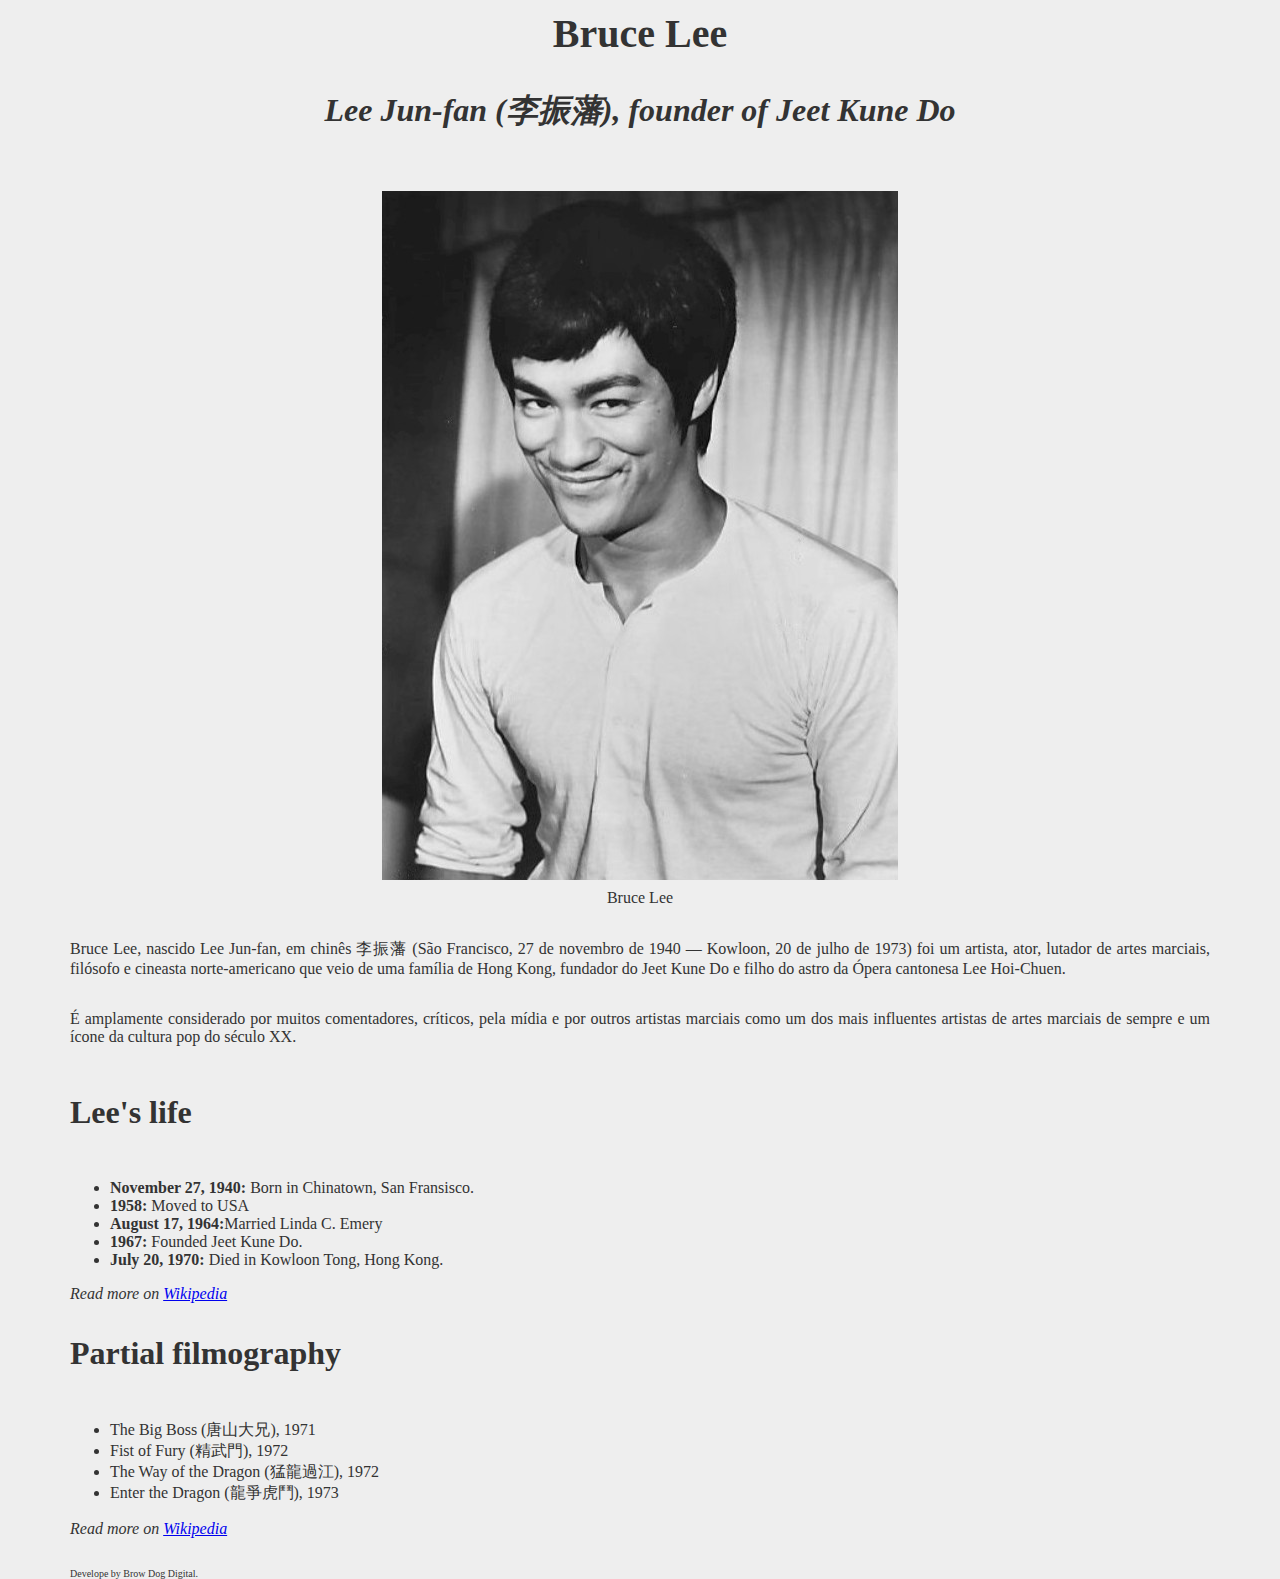
<file: index.html>
<!DOCTYPE html>
<html lang="en">
    <head>
        <meta charset="UTF-8">
        <meta name="viewport" content="width=device-width, user-scale=0">
        <link rel="stylesheet" type="text/css" href="style.css">
        <title>Tributo Bruce Lee</title>
    </head>
    <body>
        <header>
            <div class="container">
                <h1>Bruce Lee</h1>
                <h3><em>Lee Jun-fan (李振藩), founder of Jeet Kune Do</em></h3>
            </div>
        </header>
  
    <section id="bruce_desc">
            
        <div class="bruce_img">
            <figure>
                <a href="http://www.treinodelutaemcasa.com" target="_blank"><img src="imagem/bruce.jpg"></a>
                <figcaption>Bruce Lee</figcaption>
            </figure> 
        </div>

        <div class="bruce_wik">
            <p>Bruce Lee, nascido Lee Jun-fan, em chinês 李振藩 (São Francisco, 27 de novembro de 1940 — Kowloon, 20 de julho de 1973) foi um artista, ator, lutador de artes marciais, filósofo e cineasta norte-americano que veio de uma família de Hong Kong, fundador do Jeet Kune Do
            e filho do astro da Ópera cantonesa Lee Hoi-Chuen.</p>
                    
            <p>É amplamente considerado por muitos comentadores, críticos, 
            pela mídia e por outros artistas marciais como um dos mais influentes artistas de artes marciais de sempre e um ícone da cultura pop do século XX.</p>
        </div>

    </section>

    <section id="bruce_life">

        <h3>Lee's life</h3>
            <ul>
            <li><strong>November 27, 1940:</strong> Born in Chinatown, San Fransisco.</li>
            <li><strong>1958:</strong> Moved to USA</li>
            <li><strong>August 17, 1964:</strong>Married Linda C. Emery</li>
            <li><strong>1967:</strong> Founded Jeet Kune Do.
            <li><strong>July 20, 1970:</strong> Died in Kowloon Tong, Hong Kong.</li>
            </ul>
            
            <em>Read more on <a href="https://en.wikipedia.org/wiki/Bruce_Lee" target="_blank">Wikipedia</a></em>

        <h3>Partial filmography</h3>
            <ul>
                <li>The Big Boss (唐山大兄), 1971</li>
                <li>Fist of Fury (精武門), 1972</li>
                <li>The Way of the Dragon (猛龍過江), 1972</li>
                <li>Enter the Dragon (龍爭虎鬥), 1973</li>
            </ul>
            <em>Read more on <a href="https://en.wikipedia.org/wiki/Bruce_Lee_filmography" target="_blank">Wikipedia</a></em>
        </section> 
    
        <footer>Develope by Brow Dog Digital.</footer>
    
    </body>


</html>
</file>
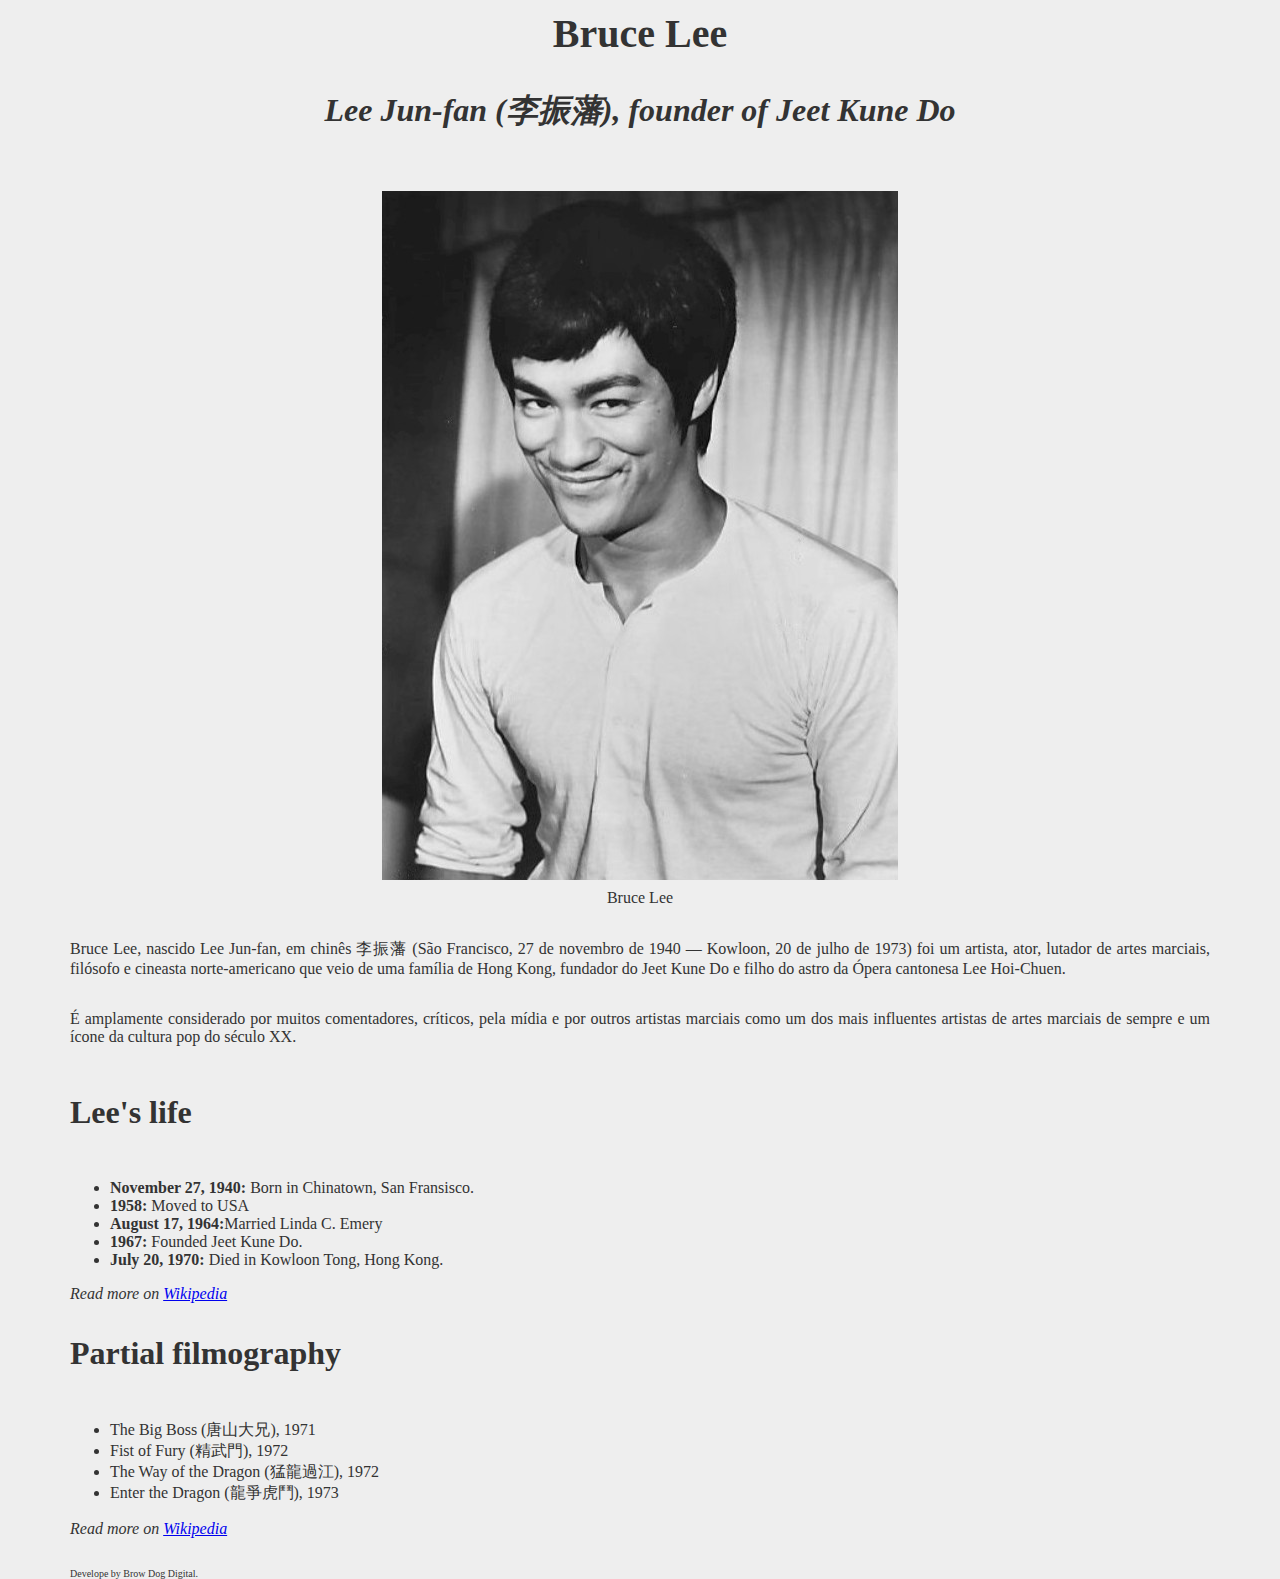
<file: imagem/Tributo Bruce Lee.html>
<!DOCTYPE html>
<!-- saved from url=(0065)file:///C:/Users/Adriano/Desktop/Tributo%20Bruce%20Lee/index.html -->
<html lang="en"><head><meta http-equiv="Content-Type" content="text/html; charset=UTF-8">
        
        <meta name="viewport" content="width=device-width, user-scale=0">
        <link rel="stylesheet" type="text/css" href="./Tributo Bruce Lee_files/style.css">
        <title>Tributo Bruce Lee</title>
    </head>
    <body>
        <header>
            <div class="container">
                <h1>Bruce Lee</h1>
                <h3><em>Lee Jun-fan (李振藩), founder of Jeet Kune Do</em></h3>
            </div>
        </header>
  
    <section id="bruce_desc">
            
        <div class="bruce_img">
            <figure>
                <a href="http://www.treinodelutaemcasa.com/" target="_blank"><img src="./Tributo Bruce Lee_files/bruce.jpg"></a>
                <figcaption>Bruce Lee</figcaption>
            </figure> 
        </div>

        <div class="bruce_wik">
            <p>Bruce Lee, nascido Lee Jun-fan, em chinês 李振藩 (São Francisco, 27 de novembro de 1940 — Kowloon, 20 de julho de 1973) foi um artista, ator, lutador de artes marciais, filósofo e cineasta norte-americano que veio de uma família de Hong Kong, fundador do Jeet Kune Do
            e filho do astro da Ópera cantonesa Lee Hoi-Chuen.</p>
                    
            <p>É amplamente considerado por muitos comentadores, críticos, 
            pela mídia e por outros artistas marciais como um dos mais influentes artistas de artes marciais de sempre e um ícone da cultura pop do século XX.</p>
        </div>

    </section>

    <section id="bruce_life">

        <h3>Lee's life</h3>
            <ul>
            <li><strong>November 27, 1940:</strong> Born in Chinatown, San Fransisco.</li>
            <li><strong>1958:</strong> Moved to USA</li>
            <li><strong>August 17, 1964:</strong>Married Linda C. Emery</li>
            <li><strong>1967:</strong> Founded Jeet Kune Do.
            </li><li><strong>July 20, 1970:</strong> Died in Kowloon Tong, Hong Kong.</li>
            </ul>
            
            <em>Read more on <a href="https://en.wikipedia.org/wiki/Bruce_Lee" target="_blank">Wikipedia</a></em>

        <h3>Partial filmography</h3>
            <ul>
                <li>The Big Boss (唐山大兄), 1971</li>
                <li>Fist of Fury (精武門), 1972</li>
                <li>The Way of the Dragon (猛龍過江), 1972</li>
                <li>Enter the Dragon (龍爭虎鬥), 1973</li>
            </ul>
            <em>Read more on <a href="https://en.wikipedia.org/wiki/Bruce_Lee_filmography" target="_blank">Wikipedia</a></em>
        </section> 
    
        <footer>Develope by Brow Dog Digital.</footer>
    
    


</body></html>
</file>
<file: style.css>
body{
    margin:0;
    padding:0;
    background-color:#eeeeee ;
}

header{
    width: 100%;
    height: auto;     
}

.container{
    color:#333333;
    font-family: 'Trebuchet MS';
    display:flex;
    flex-direction: column;
    align-items:center;
    
    
}   

h1{
    font-size: 40px;
    margin: 0px 60px;
    padding-top: 10px;
}

h3{
    font-size: 32px;
    margin: 0px, 80px;  
}

.bruce_img{
    display: flex;
    flex-direction: column;
    align-items:center;
    padding-top: 10px;
    margin:0px 50px;
    
}

figcaption{
    text-align: center;
    padding-top: 5px;
    font-family: 'Trebuchet MS';
    color:#333333; 
}

.bruce_wik {
    display: flex;
    flex-direction: column;
    align-items: center;
    color: #333333;
    font-family: 'Trebuchet MS';
    font-size: 16px;
    text-align: justify;
    margin:0px 70px;
}

#bruce_life,h1 h3{
    display: flex;
    flex-direction: column;
    justify-content: start;
    color:#333333;
    font-family: 'Trebuchet MS';
    font-size: 16px;
    text-align: justify;
    background-color: #eeeeee;
    margin:0px 70px;  
}

footer  {
    display: flex;
    flex-direction:row;
    align-items: center;
    color: #333333;
    font-family: 'Trebuchet MS';
    font-size: 10px;
    text-align: justify;
    margin:30px 70px 0px;

}

@media (max-width:700px) {

    .container{
        max-width: 100%;
        display:flex;
        flex-direction: column;
        justify-content: center;
    }

    .container h3{
        font-size: 14px;
        text-align:center ;
    }
    
    img{
        width:100%;
        height: 100%;
        }

    .bruce_wik {
        display: flex;
        flex-direction: column;
        margin: auto;
        padding:15px;
    }

    #bruce_life {
        display: flex;
        flex-direction: column;
        margin:auto;
        padding:15px;
    }

}
</file>
<file: imagem/Tributo Bruce Lee_files/style.css>
body{
    margin:0;
    padding:0;
    background-color:#eeeeee ;
}

header{
    width: 100%;
    height: auto;     
}

.container{
    color:#333333;
    font-family: 'Trebuchet MS';
    display:flex;
    flex-direction: column;
    align-items:center;
    
    
}   

h1{
    font-size: 40px;
    margin: 0px 60px;
    padding-top: 10px;
}

h3{
    font-size: 32px;
    margin: 0px, 80px;  
}

.bruce_img{
    display: flex;
    flex-direction: column;
    align-items:center;
    padding-top: 10px;
    margin:0px 50px;
    
}

figcaption{
    text-align: center;
    padding-top: 5px;
    font-family: 'Trebuchet MS';
    color:#333333; 
}

.bruce_wik {
    display: flex;
    flex-direction: column;
    align-items: center;
    color: #333333;
    font-family: 'Trebuchet MS';
    font-size: 16px;
    text-align: justify;
    margin:0px 70px;
}

#bruce_life,h1 h3{
    display: flex;
    flex-direction: column;
    justify-content: start;
    color:#333333;
    font-family: 'Trebuchet MS';
    font-size: 16px;
    text-align: justify;
    background-color: #eeeeee;
    margin:0px 70px;  
}

footer  {
    display: flex;
    flex-direction:row;
    align-items: center;
    color: #333333;
    font-family: 'Trebuchet MS';
    font-size: 10px;
    text-align: justify;
    margin:30px 70px 0px;

}

@media (max-width:320px){

    body{
        margin:auto;
        padding:auto;
    }

    .container {
        width: max-content;
        margin-left: 153px;
        margin-right: 160px;
    }

    .container h1{
        font-size: 29px;
        text-align: center;
    }


    .container h3{
        font-size: 11px;
         
    }
   
    .bruce_img{
        display: flex;
        flex-direction: column;
        align-items: center;
        padding-top: 10px;
        margin: 0px 50px;
        width: max-content;
     
    }





}
</file>
